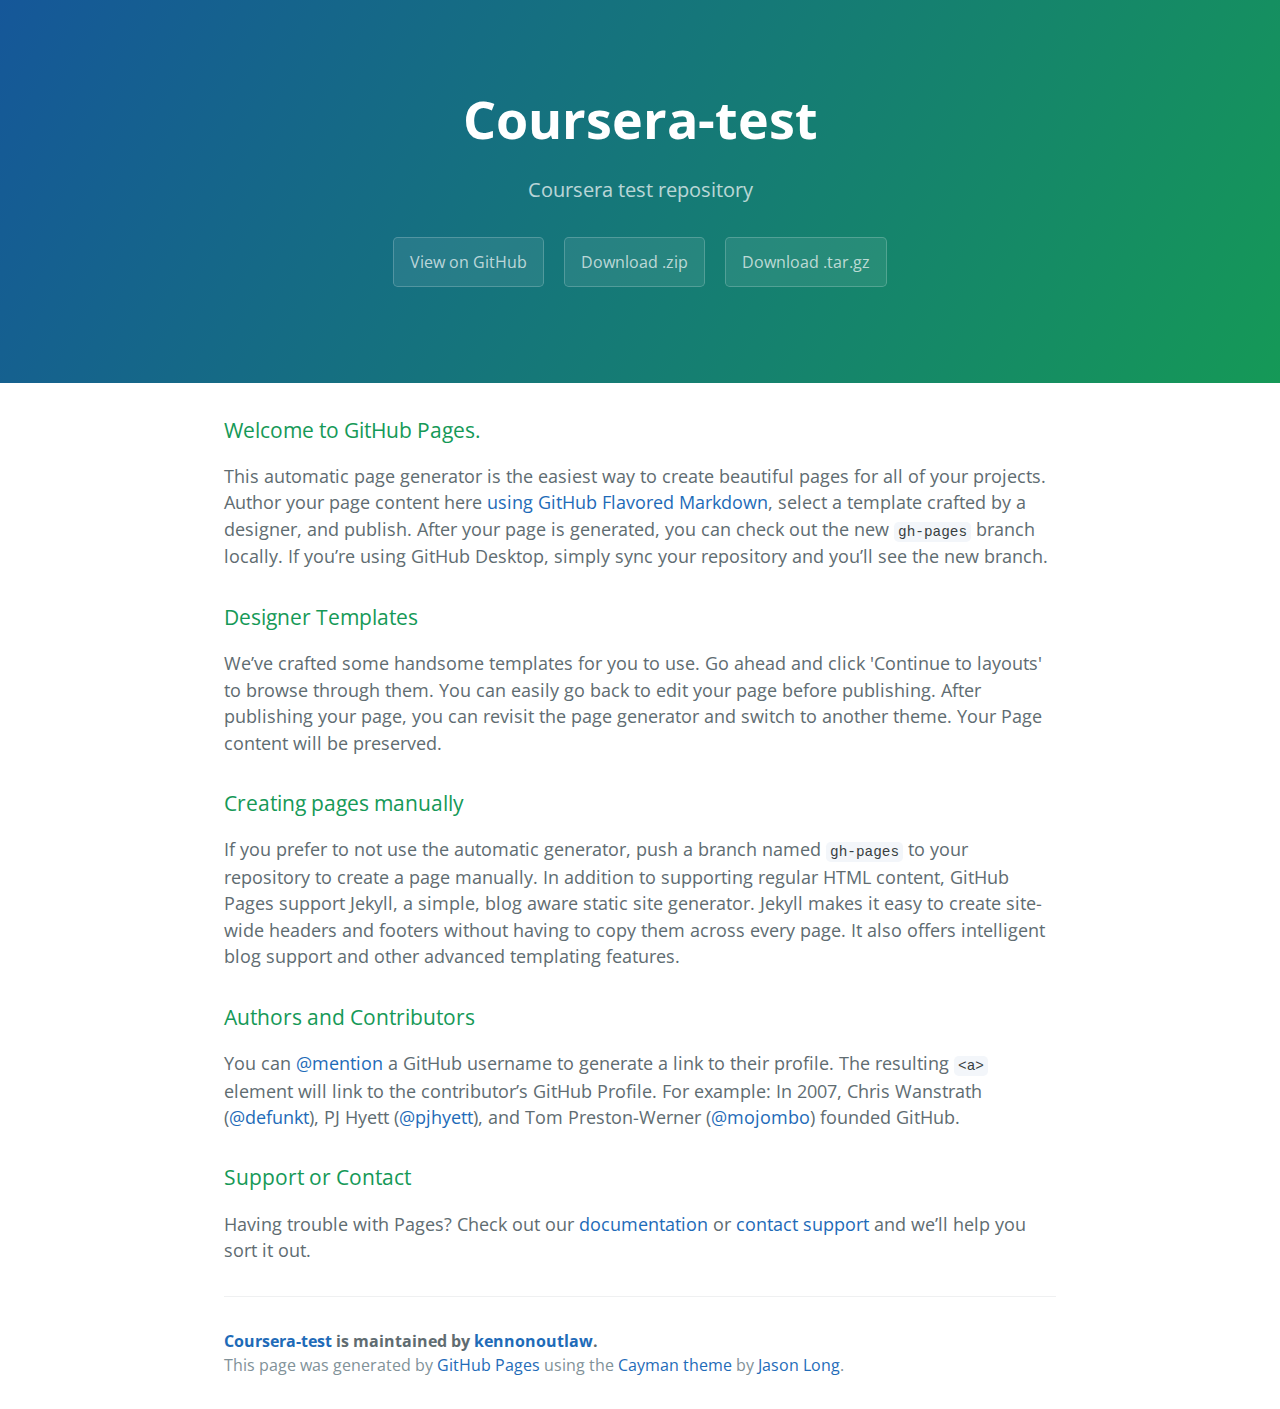
<file: index.html>
<!DOCTYPE html>
<html lang="en-us">
  <head>
    <meta charset="UTF-8">
    <title>Coursera-test by kennonoutlaw</title>
    <meta name="viewport" content="width=device-width, initial-scale=1">
    <link rel="stylesheet" type="text/css" href="stylesheets/normalize.css" media="screen">
    <link href='https://fonts.googleapis.com/css?family=Open+Sans:400,700' rel='stylesheet' type='text/css'>
    <link rel="stylesheet" type="text/css" href="stylesheets/stylesheet.css" media="screen">
    <link rel="stylesheet" type="text/css" href="stylesheets/github-light.css" media="screen">
  </head>
  <body>
    <section class="page-header">
      <h1 class="project-name">Coursera-test</h1>
      <h2 class="project-tagline">Coursera test repository</h2>
      <a href="https://github.com/kennonoutlaw/coursera-test" class="btn">View on GitHub</a>
      <a href="https://github.com/kennonoutlaw/coursera-test/zipball/master" class="btn">Download .zip</a>
      <a href="https://github.com/kennonoutlaw/coursera-test/tarball/master" class="btn">Download .tar.gz</a>
    </section>

    <section class="main-content">
      <h3>
<a id="welcome-to-github-pages" class="anchor" href="#welcome-to-github-pages" aria-hidden="true"><span aria-hidden="true" class="octicon octicon-link"></span></a>Welcome to GitHub Pages.</h3>

<p>This automatic page generator is the easiest way to create beautiful pages for all of your projects. Author your page content here <a href="https://guides.github.com/features/mastering-markdown/">using GitHub Flavored Markdown</a>, select a template crafted by a designer, and publish. After your page is generated, you can check out the new <code>gh-pages</code> branch locally. If you’re using GitHub Desktop, simply sync your repository and you’ll see the new branch.</p>

<h3>
<a id="designer-templates" class="anchor" href="#designer-templates" aria-hidden="true"><span aria-hidden="true" class="octicon octicon-link"></span></a>Designer Templates</h3>

<p>We’ve crafted some handsome templates for you to use. Go ahead and click 'Continue to layouts' to browse through them. You can easily go back to edit your page before publishing. After publishing your page, you can revisit the page generator and switch to another theme. Your Page content will be preserved.</p>

<h3>
<a id="creating-pages-manually" class="anchor" href="#creating-pages-manually" aria-hidden="true"><span aria-hidden="true" class="octicon octicon-link"></span></a>Creating pages manually</h3>

<p>If you prefer to not use the automatic generator, push a branch named <code>gh-pages</code> to your repository to create a page manually. In addition to supporting regular HTML content, GitHub Pages support Jekyll, a simple, blog aware static site generator. Jekyll makes it easy to create site-wide headers and footers without having to copy them across every page. It also offers intelligent blog support and other advanced templating features.</p>

<h3>
<a id="authors-and-contributors" class="anchor" href="#authors-and-contributors" aria-hidden="true"><span aria-hidden="true" class="octicon octicon-link"></span></a>Authors and Contributors</h3>

<p>You can <a href="https://help.github.com/articles/basic-writing-and-formatting-syntax/#mentioning-users-and-teams" class="user-mention">@mention</a> a GitHub username to generate a link to their profile. The resulting <code>&lt;a&gt;</code> element will link to the contributor’s GitHub Profile. For example: In 2007, Chris Wanstrath (<a href="https://github.com/defunkt" class="user-mention">@defunkt</a>), PJ Hyett (<a href="https://github.com/pjhyett" class="user-mention">@pjhyett</a>), and Tom Preston-Werner (<a href="https://github.com/mojombo" class="user-mention">@mojombo</a>) founded GitHub.</p>

<h3>
<a id="support-or-contact" class="anchor" href="#support-or-contact" aria-hidden="true"><span aria-hidden="true" class="octicon octicon-link"></span></a>Support or Contact</h3>

<p>Having trouble with Pages? Check out our <a href="https://help.github.com/pages">documentation</a> or <a href="https://github.com/contact">contact support</a> and we’ll help you sort it out.</p>

      <footer class="site-footer">
        <span class="site-footer-owner"><a href="https://github.com/kennonoutlaw/coursera-test">Coursera-test</a> is maintained by <a href="https://github.com/kennonoutlaw">kennonoutlaw</a>.</span>

        <span class="site-footer-credits">This page was generated by <a href="https://pages.github.com">GitHub Pages</a> using the <a href="https://github.com/jasonlong/cayman-theme">Cayman theme</a> by <a href="https://twitter.com/jasonlong">Jason Long</a>.</span>
      </footer>

    </section>

  
  </body>
</html>
</file>
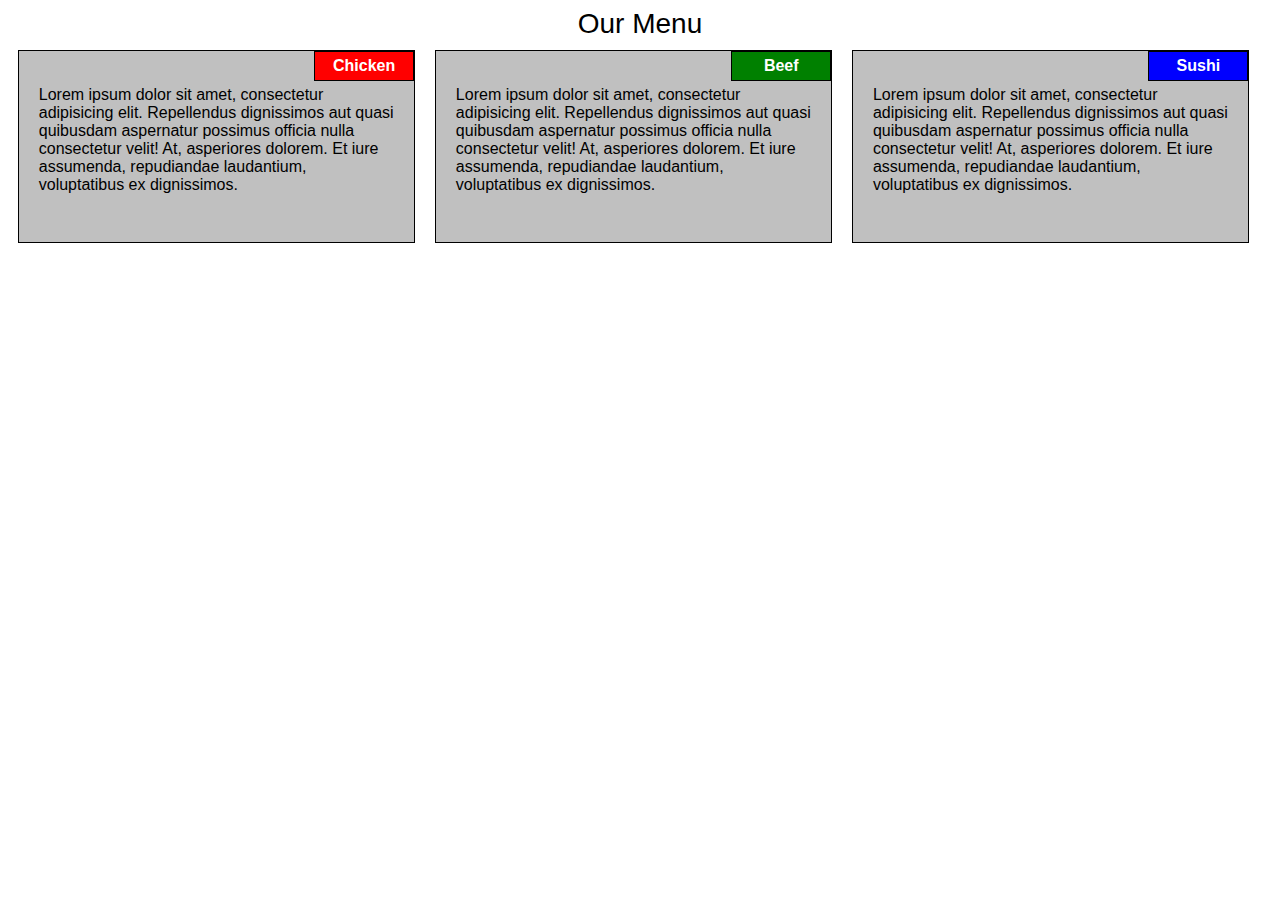
<file: module2-solution/index.html>
<!DOCTYPE html>
<html>
<head>
<meta charset="utf-8">
<meta name="viewport" content="width=device-width, initial-scale=1">
<link rel="stylesheet" href="css/styles.css">
<title>Module 2 Solution</title>
</head>
<body>
<div class="header">Our Menu</div>
<div class="row">
  <div class="col-lg-4 col-md-6">
    <div class="section">
      <span id="header1" class="title_header">Chicken</span>
      <p>Lorem ipsum dolor sit amet, consectetur adipisicing elit. Repellendus dignissimos aut quasi quibusdam aspernatur possimus officia nulla consectetur velit! At, asperiores dolorem. Et iure assumenda, repudiandae laudantium, voluptatibus ex dignissimos.</p>
    </div>
  </div>
  <div class="col-lg-4 col-md-6">
    <div class="section">
      <span id="header2" class="title_header">Beef</span>
      <p>Lorem ipsum dolor sit amet, consectetur adipisicing elit. Repellendus dignissimos aut quasi quibusdam aspernatur possimus officia nulla consectetur velit! At, asperiores dolorem. Et iure assumenda, repudiandae laudantium, voluptatibus ex dignissimos.</p>
    </div>
  </div>
  <div class="col-lg-4 col-md-12">
    <div class="section">
      <span id="header3" class="title_header">Sushi</span>
      <p>Lorem ipsum dolor sit amet, consectetur adipisicing elit. Repellendus dignissimos aut quasi quibusdam aspernatur possimus officia nulla consectetur velit! At, asperiores dolorem. Et iure assumenda, repudiandae laudantium, voluptatibus ex dignissimos.</p>
    </div>
  </div>
</div>

</body>
</html>
</file>
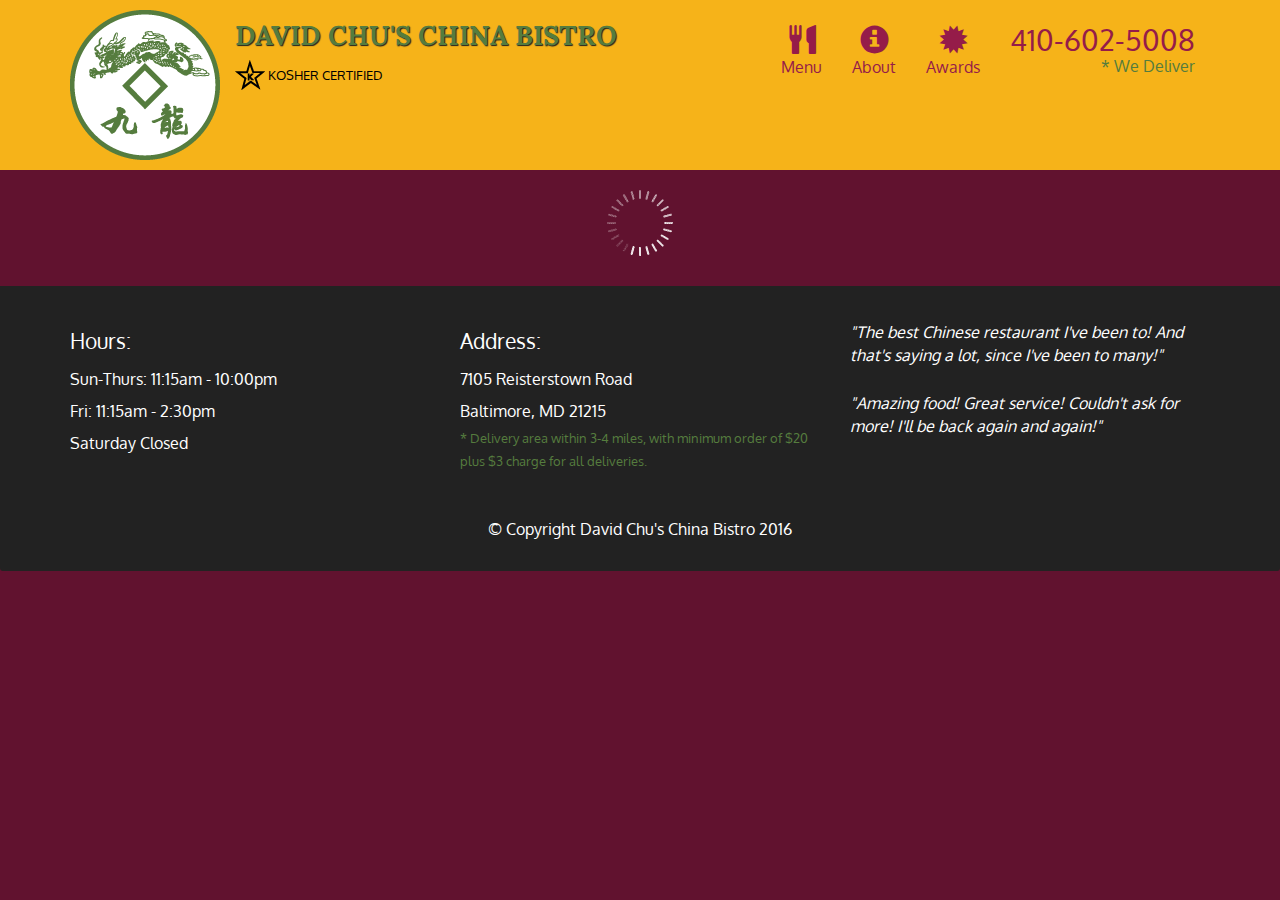
<file: module4-solution/index.html>
<!doctype html>
<html lang="en">
  <head>
    <meta charset="utf-8">
    <meta http-equiv="X-UA-Compatible" content="IE=edge">
    <meta name="viewport" content="width=device-width, initial-scale=1">
    <title>David Chu's China Bistro</title>
    <link rel="stylesheet" href="css/bootstrap.min.css">
    <link rel="stylesheet" href="css/styles.css">
    <link href='https://fonts.googleapis.com/css?family=Oxygen:400,300,700' rel='stylesheet' type='text/css'>
    <link href='https://fonts.googleapis.com/css?family=Lora' rel='stylesheet' type='text/css'>
  </head>
<body>
  <header>
    <nav id="header-nav" class="navbar navbar-default">
      <div class="container">
        <div class="navbar-header">
          <a href="index.html" class="pull-left visible-md visible-lg">
            <div id="logo-img" alt="Logo image"></div>
          </a>

          <div class="navbar-brand">
            <a href="index.html"><h1>David Chu's China Bistro</h1></a>
            <p>
              <img src="images/star-k-logo.png" alt="Kosher certification">
              <span>Kosher Certified</span>
            </p>
          </div>

          <button id="navbarToggle" type="button" class="navbar-toggle collapsed" data-toggle="collapse" data-target="#collapsable-nav" aria-expanded="false">
            <span class="sr-only">Toggle navigation</span>
            <span class="icon-bar"></span>
            <span class="icon-bar"></span>
            <span class="icon-bar"></span>
          </button>
        </div>
        
        <div id="collapsable-nav" class="collapse navbar-collapse">
           <ul id="nav-list" class="nav navbar-nav navbar-right">
            <li id="navHomeButton" class="visible-xs active">
              <a href="index.html">
                <span class="glyphicon glyphicon-home"></span> Home</a>
            </li>
            <li id="navMenuButton">
              <a href="#" onclick="$dc.loadMenuCategories();">
                <span class="glyphicon glyphicon-cutlery"></span><br class="hidden-xs"> Menu</a>
            </li>
            <li>
              <a href="#">
                <span class="glyphicon glyphicon-info-sign"></span><br class="hidden-xs"> About</a>
            </li>
            <li>
              <a href="#">
                <span class="glyphicon glyphicon-certificate"></span><br class="hidden-xs"> Awards</a>
            </li>
            <li id="phone" class="hidden-xs">
              <a href="tel:410-602-5008">
                <span>410-602-5008</span></a><div>* We Deliver</div>
            </li>
          </ul><!-- #nav-list -->
        </div><!-- .collapse .navbar-collapse -->
      </div><!-- .container -->
    </nav><!-- #header-nav -->
  </header>

  <div id="call-btn" class="visible-xs">
    <a class="btn" href="tel:410-602-5008">
    <span class="glyphicon glyphicon-earphone"></span>
    410-602-5008
    </a>
  </div>
  <div id="xs-deliver" class="text-center visible-xs">* We Deliver</div>

  <div id="main-content" class="container"></div>

  <footer class="panel-footer">
    <div class="container">
      <div class="row">
        <section id="hours" class="col-sm-4">
          <span>Hours:</span><br>
          Sun-Thurs: 11:15am - 10:00pm<br>
          Fri: 11:15am - 2:30pm<br>
          Saturday Closed
          <hr class="visible-xs">
        </section>
        <section id="address" class="col-sm-4">
          <span>Address:</span><br>
          7105 Reisterstown Road<br>
          Baltimore, MD 21215
          <p>* Delivery area within 3-4 miles, with minimum order of $20 plus $3 charge for all deliveries.</p>
          <hr class="visible-xs">
        </section>
        <section id="testimonials" class="col-sm-4">
          <p>"The best Chinese restaurant I've been to! And that's saying a lot, since I've been to many!"</p>
          <p>"Amazing food! Great service! Couldn't ask for more! I'll be back again and again!"</p>
        </section>
      </div>
      <div class="text-center">&copy; Copyright David Chu's China Bistro 2016</div>
    </div>
  </footer>

  <!-- jQuery (Bootstrap JS plugins depend on it) -->
  <script src="js/jquery-2.1.4.min.js"></script>
  <script src="js/bootstrap.min.js"></script>
  <script src="js/ajax-utils.js"></script>
  <script src="js/script.js"></script>
</body>
</html>
</file>
<file: stylesheets/stylesheet.css>
* {
  box-sizing: border-box; }

body {
  padding: 0;
  margin: 0;
  font-family: "Open Sans", "Helvetica Neue", Helvetica, Arial, sans-serif;
  font-size: 16px;
  line-height: 1.5;
  color: #606c71; }

a {
  color: #1e6bb8;
  text-decoration: none; }
  a:hover {
    text-decoration: underline; }

.btn {
  display: inline-block;
  margin-bottom: 1rem;
  color: rgba(255, 255, 255, 0.7);
  background-color: rgba(255, 255, 255, 0.08);
  border-color: rgba(255, 255, 255, 0.2);
  border-style: solid;
  border-width: 1px;
  border-radius: 0.3rem;
  transition: color 0.2s, background-color 0.2s, border-color 0.2s; }
  .btn + .btn {
    margin-left: 1rem; }

.btn:hover {
  color: rgba(255, 255, 255, 0.8);
  text-decoration: none;
  background-color: rgba(255, 255, 255, 0.2);
  border-color: rgba(255, 255, 255, 0.3); }

@media screen and (min-width: 64em) {
  .btn {
    padding: 0.75rem 1rem; } }

@media screen and (min-width: 42em) and (max-width: 64em) {
  .btn {
    padding: 0.6rem 0.9rem;
    font-size: 0.9rem; } }

@media screen and (max-width: 42em) {
  .btn {
    display: block;
    width: 100%;
    padding: 0.75rem;
    font-size: 0.9rem; }
    .btn + .btn {
      margin-top: 1rem;
      margin-left: 0; } }

.page-header {
  color: #fff;
  text-align: center;
  background-color: #159957;
  background-image: linear-gradient(120deg, #155799, #159957); }

@media screen and (min-width: 64em) {
  .page-header {
    padding: 5rem 6rem; } }

@media screen and (min-width: 42em) and (max-width: 64em) {
  .page-header {
    padding: 3rem 4rem; } }

@media screen and (max-width: 42em) {
  .page-header {
    padding: 2rem 1rem; } }

.project-name {
  margin-top: 0;
  margin-bottom: 0.1rem; }

@media screen and (min-width: 64em) {
  .project-name {
    font-size: 3.25rem; } }

@media screen and (min-width: 42em) and (max-width: 64em) {
  .project-name {
    font-size: 2.25rem; } }

@media screen and (max-width: 42em) {
  .project-name {
    font-size: 1.75rem; } }

.project-tagline {
  margin-bottom: 2rem;
  font-weight: normal;
  opacity: 0.7; }

@media screen and (min-width: 64em) {
  .project-tagline {
    font-size: 1.25rem; } }

@media screen and (min-width: 42em) and (max-width: 64em) {
  .project-tagline {
    font-size: 1.15rem; } }

@media screen and (max-width: 42em) {
  .project-tagline {
    font-size: 1rem; } }

.main-content :first-child {
  margin-top: 0; }
.main-content img {
  max-width: 100%; }
.main-content h1, .main-content h2, .main-content h3, .main-content h4, .main-content h5, .main-content h6 {
  margin-top: 2rem;
  margin-bottom: 1rem;
  font-weight: normal;
  color: #159957; }
.main-content p {
  margin-bottom: 1em; }
.main-content code {
  padding: 2px 4px;
  font-family: Consolas, "Liberation Mono", Menlo, Courier, monospace;
  font-size: 0.9rem;
  color: #383e41;
  background-color: #f3f6fa;
  border-radius: 0.3rem; }
.main-content pre {
  padding: 0.8rem;
  margin-top: 0;
  margin-bottom: 1rem;
  font: 1rem Consolas, "Liberation Mono", Menlo, Courier, monospace;
  color: #567482;
  word-wrap: normal;
  background-color: #f3f6fa;
  border: solid 1px #dce6f0;
  border-radius: 0.3rem; }
  .main-content pre > code {
    padding: 0;
    margin: 0;
    font-size: 0.9rem;
    color: #567482;
    word-break: normal;
    white-space: pre;
    background: transparent;
    border: 0; }
.main-content .highlight {
  margin-bottom: 1rem; }
  .main-content .highlight pre {
    margin-bottom: 0;
    word-break: normal; }
.main-content .highlight pre, .main-content pre {
  padding: 0.8rem;
  overflow: auto;
  font-size: 0.9rem;
  line-height: 1.45;
  border-radius: 0.3rem; }
.main-content pre code, .main-content pre tt {
  display: inline;
  max-width: initial;
  padding: 0;
  margin: 0;
  overflow: initial;
  line-height: inherit;
  word-wrap: normal;
  background-color: transparent;
  border: 0; }
  .main-content pre code:before, .main-content pre code:after, .main-content pre tt:before, .main-content pre tt:after {
    content: normal; }
.main-content ul, .main-content ol {
  margin-top: 0; }
.main-content blockquote {
  padding: 0 1rem;
  margin-left: 0;
  color: #819198;
  border-left: 0.3rem solid #dce6f0; }
  .main-content blockquote > :first-child {
    margin-top: 0; }
  .main-content blockquote > :last-child {
    margin-bottom: 0; }
.main-content table {
  display: block;
  width: 100%;
  overflow: auto;
  word-break: normal;
  word-break: keep-all; }
  .main-content table th {
    font-weight: bold; }
  .main-content table th, .main-content table td {
    padding: 0.5rem 1rem;
    border: 1px solid #e9ebec; }
.main-content dl {
  padding: 0; }
  .main-content dl dt {
    padding: 0;
    margin-top: 1rem;
    font-size: 1rem;
    font-weight: bold; }
  .main-content dl dd {
    padding: 0;
    margin-bottom: 1rem; }
.main-content hr {
  height: 2px;
  padding: 0;
  margin: 1rem 0;
  background-color: #eff0f1;
  border: 0; }

@media screen and (min-width: 64em) {
  .main-content {
    max-width: 64rem;
    padding: 2rem 6rem;
    margin: 0 auto;
    font-size: 1.1rem; } }

@media screen and (min-width: 42em) and (max-width: 64em) {
  .main-content {
    padding: 2rem 4rem;
    font-size: 1.1rem; } }

@media screen and (max-width: 42em) {
  .main-content {
    padding: 2rem 1rem;
    font-size: 1rem; } }

.site-footer {
  padding-top: 2rem;
  margin-top: 2rem;
  border-top: solid 1px #eff0f1; }

.site-footer-owner {
  display: block;
  font-weight: bold; }

.site-footer-credits {
  color: #819198; }

@media screen and (min-width: 64em) {
  .site-footer {
    font-size: 1rem; } }

@media screen and (min-width: 42em) and (max-width: 64em) {
  .site-footer {
    font-size: 1rem; } }

@media screen and (max-width: 42em) {
  .site-footer {
    font-size: 0.9rem; } }
</file>
<file: stylesheets/github-light.css>
/*
   Copyright 2014 GitHub Inc.

   Licensed under the Apache License, Version 2.0 (the "License");
   you may not use this file except in compliance with the License.
   You may obtain a copy of the License at

       http://www.apache.org/licenses/LICENSE-2.0

   Unless required by applicable law or agreed to in writing, software
   distributed under the License is distributed on an "AS IS" BASIS,
   WITHOUT WARRANTIES OR CONDITIONS OF ANY KIND, either express or implied.
   See the License for the specific language governing permissions and
   limitations under the License.

*/

.pl-c /* comment */ {
  color: #969896;
}

.pl-c1      /* constant, markup.raw, meta.diff.header, meta.module-reference, meta.property-name, support, support.constant, support.variable, variable.other.constant */,
.pl-s .pl-v /* string variable */ {
  color: #0086b3;
}

.pl-e  /* entity */,
.pl-en /* entity.name */ {
  color: #795da3;
}

.pl-s .pl-s1 /* string source */,
.pl-smi      /* storage.modifier.import, storage.modifier.package, storage.type.java, variable.other, variable.parameter.function */ {
  color: #333;
}

.pl-ent /* entity.name.tag */ {
  color: #63a35c;
}

.pl-k /* keyword, storage, storage.type */ {
  color: #a71d5d;
}

.pl-pds              /* punctuation.definition.string, string.regexp.character-class */,
.pl-s                /* string */,
.pl-s .pl-pse .pl-s1 /* string punctuation.section.embedded source */,
.pl-sr               /* string.regexp */,
.pl-sr .pl-cce       /* string.regexp constant.character.escape */,
.pl-sr .pl-sra       /* string.regexp string.regexp.arbitrary-repitition */,
.pl-sr .pl-sre       /* string.regexp source.ruby.embedded */ {
  color: #183691;
}

.pl-v /* variable */ {
  color: #ed6a43;
}

.pl-id /* invalid.deprecated */ {
  color: #b52a1d;
}

.pl-ii /* invalid.illegal */ {
  background-color: #b52a1d;
  color: #f8f8f8;
}

.pl-sr .pl-cce /* string.regexp constant.character.escape */ {
  color: #63a35c;
  font-weight: bold;
}

.pl-ml /* markup.list */ {
  color: #693a17;
}

.pl-mh        /* markup.heading */,
.pl-mh .pl-en /* markup.heading entity.name */,
.pl-ms        /* meta.separator */ {
  color: #1d3e81;
  font-weight: bold;
}

.pl-mq /* markup.quote */ {
  color: #008080;
}

.pl-mi /* markup.italic */ {
  color: #333;
  font-style: italic;
}

.pl-mb /* markup.bold */ {
  color: #333;
  font-weight: bold;
}

.pl-md /* markup.deleted, meta.diff.header.from-file */ {
  background-color: #ffecec;
  color: #bd2c00;
}

.pl-mi1 /* markup.inserted, meta.diff.header.to-file */ {
  background-color: #eaffea;
  color: #55a532;
}

.pl-mdr /* meta.diff.range */ {
  color: #795da3;
  font-weight: bold;
}

.pl-mo /* meta.output */ {
  color: #1d3e81;
}
</file>
<file: module2-solution/css/styles.css>
/********** Base styles **********/
* {
  box-sizing: border-box;
}

body {
  font-family: Helvetica;
}

p {
  width: 90%;
  height: 140px;
  margin-right: auto;
  margin-left: auto;
  margin-top: 35px;
}

.header {
  width: 100%;
  text-align: center;
  font-size: 175%;
}

.title_header {
  position: absolute;
  right: 0px;
  top: 0px;
  border: 1px solid black;
  width: 100px;
  text-align: center;
  padding: 5px;
  font-weight: bold;
  color: white;
}

#header1 {
  background-color: red;
}

#header2 {
  background-color: green;
}

#header3 {
  background-color: blue;
}

/* Simple Responsive Framework. */
.row {
  width: 100%;
  margin: 0px;
  padding: 0px;
}

.section {
  position:relative;
  background-color: silver;
  margin:10px;
  border:1px solid black;
}

/********** Large devices only **********/
@media (min-width: 992px) {
  .col-lg-1, .col-lg-2, .col-lg-3, .col-lg-4, .col-lg-5, .col-lg-6, .col-lg-7, .col-lg-8, .col-lg-9, .col-lg-10, .col-lg-11, .col-lg-12 {
    float: left;
  }
  .col-lg-1 {
    width: 8.33%;
  }
  .col-lg-2 {
    width: 16.66%;
  }
  .col-lg-3 {
    width: 25%;
  }
  .col-lg-4 {
    width: 33%;
  }
  .col-lg-5 {
    width: 41.66%;
  }
  .col-lg-6 {
    width: 50%;
  }
  .col-lg-7 {
    width: 58.33%;
  }
  .col-lg-8 {
    width: 66.66%;
  }
  .col-lg-9 {
    width: 74.99%;
  }
  .col-lg-10 {
    width: 83.33%;
  }
  .col-lg-11 {
    width: 91.66%;
  }
  .col-lg-12 {
    width: 100%;
  }
}

/********** Medium devices only **********/
@media (min-width: 768px) and (max-width: 991px) {
  .col-md-1, .col-md-2, .col-md-3, .col-md-4, .col-md-5, .col-md-6, .col-md-7, .col-md-8, .col-md-9, .col-md-10, .col-md-11, .col-md-12 {
    float: left;
  }
  .col-md-1 {
    width: 8.33%;
  }
  .col-md-2 {
    width: 16.66%;
  }
  .col-md-3 {
    width: 25%;
  }
  .col-md-4 {
    width: 33%;
  }
  .col-md-5 {
    width: 41.66%;
  }
  .col-md-6 {
    width: 50%;
  }
  .col-md-7 {
    width: 58.33%;
  }
  .col-md-8 {
    width: 66.66%;
  }
  .col-md-9 {
    width: 74.99%;
  }
  .col-md-10 {
    width: 83.33%;
  }
  .col-md-11 {
    width: 91.66%;
  }
  .col-md-12 {
    width: 100%;
  }
}
</file>
<file: module4-solution/css/styles.css>
body {
  font-size: 16px;
  color: #fff;
  background-color: #61122f;
  font-family: 'Oxygen', sans-serif;
}

/** HEADER **/
#header-nav {
  background-color: #f6b319;
  border-radius: 0;
  border: 0;
}

#logo-img {
  background: url('../images/restaurant-logo_large.png') no-repeat;
  width: 150px;
  height: 150px;
  margin: 10px 15px 10px 0;
}

.navbar-brand {
  padding-top: 25px;
}
.navbar-brand h1 { /* Restaurant name */
  font-family: 'Lora', serif;
  color: #557c3e;
  font-size: 1.5em;
  text-transform: uppercase;
  font-weight: bold;
  text-shadow: 1px 1px 1px #222;
  margin-top: 0;
  margin-bottom: 0;
  line-height: .75;
}
.navbar-brand a:hover, .navbar-brand a:focus {
  text-decoration: none;
}
.navbar-brand p { /* Kosher cert */
  color: #000;
  text-transform: uppercase;
  font-size: .7em;
  margin-top: 15px;
}
.navbar-brand p span { /* Star-K */
  vertical-align: middle;
}

#nav-list {
  margin-top: 10px;
}
#nav-list a {
  color: #951C49;
  text-align: center;
}
#nav-list a:hover {
  background: #E7E7E7;
}
#nav-list a span {
  font-size: 1.8em;
}

#phone {
  margin-top: 5px;
}
#phone a { /* Phone number */
  text-align: right;
  padding-bottom: 0;
}
#phone div { /* We Deliver */
  color: #557c3e;
  text-align: right;
  padding-right: 15px;
}

.navbar-header button.navbar-toggle, .navbar-header .icon-bar {
  border: 1px solid #61122f;
}
.navbar-header button.navbar-toggle {
  clear: both;
  margin-top: -30px;
}
/* END HEADER */

/* FOOTER */
.panel-footer {
  margin-top: 30px;
  padding-top: 35px;
  padding-bottom: 30px;
  background-color: #222;
  border-top: 0;
}
.panel-footer div.row {
  margin-bottom: 35px;
}
#hours, #address {
  line-height: 2;
}
#hours > span, #address > span {
  font-size: 1.3em;
}
#address p {
  color: #557c3e;
  font-size: .8em;
  line-height: 1.8;
}
#testimonials {
  font-style: italic;
}
#testimonials p:nth-child(2) {
  margin-top: 25px;
}
/* END FOOTER */



/* HOME PAGE */
.container .jumbotron {
  box-shadow: 0 0 50px #3F0C1F;
  border: 2px solid #3F0C1F;
}

#menu-tile, #specials-tile, #map-tile {
  height: 250px;
  width: 100%;
  margin-bottom: 15px;
  position: relative;
  border: 2px solid #3F0C1F;
  overflow: hidden;
}
#menu-tile:hover, #specials-tile:hover, #map-tile:hover {
  box-shadow: 0 1px 5px 1px #cccccc;
}
#menu-tile {
  background: url('../images/menu-tile.jpg') no-repeat;
  background-position: center;
}
#specials-tile {
  background: url('../images/specials-tile.jpg') no-repeat;
  background-position: center;
}
#menu-tile span, #specials-tile span, #map-tile span {
  position: absolute;
  bottom: 0;
  right: 0;
  width: 100%;
  text-align: center;
  font-size: 1.6em;
  text-transform: uppercase;
  background-color: #000;
  color: #fff;
  opacity: .8;
}
/* END HOME PAGE */

/* MENU CATEGORIES PAGE */
.category-tile { 
  position: relative;
  border: 2px solid #3F0C1F;
  overflow: hidden;
  width: 200px;
  height: 200px;
  margin: 0 auto 15px;
}
.category-tile span {
  position: absolute;
  bottom: 0;
  right: 0;
  width: 100%;
  text-align: center;
  font-size: 1.2em;
  text-transform: uppercase;
  background-color: #000;
  color: #fff;
  opacity: .8;
}
.category-tile:hover {
  box-shadow: 0 1px 5px 1px #cccccc;
}

#menu-categories-title + div {
  margin-bottom: 50px;
}
/* END MENU CATEGORIES PAGE */

/* SINGLE CATEGORY PAGE */
.menu-item-tile {
  margin-bottom: 25px;
}
.menu-item-tile hr {
  width: 80%;
}
.menu-item-tile .menu-item-price {
  font-size: 1.1em;
  text-align: right;
  margin-top: -15px;
  margin-right: -15px;
}
.menu-item-tile .menu-item-price span {
  font-size: .6em;
}
.menu-item-photo {
  position: relative;
  border: 2px solid #3F0C1F; 
  overflow: hidden;
  padding: 0;
  margin-right: -15px;
  margin-left: auto;
  margin-bottom: 20px;
  max-width: 250px;
}
.menu-item-photo div {
  position: absolute;
  bottom: 0;
  right: 0;
  width: 80px;
  background-color: #557c3e;
  text-align: center;
}
.menu-item-description {
  padding-right: 30px;
}
h3.menu-item-title {
  margin: 0 0 10px;
}
.menu-item-details {
  font-size: .9em;
  font-style: italic;
}
/* END SINGLE CATEGORY PAGE */


/********** Large devices only **********/
@media (min-width: 1200px) {
  .container .jumbotron {
    background: url('../images/jumbotron_1200.jpg') no-repeat;
    height: 675px;
  }
}

/********** Medium devices only **********/
@media (min-width: 992px) and (max-width: 1199px) {
  /* Header */
  #logo-img {
    background: url('../images/restaurant-logo_medium.png') no-repeat;
    width: 100px;
    height: 100px;
    margin: 5px 5px 5px 0;
  }
  /* End Header */

  /* Home Page */
  .container .jumbotron {
    background: url('../images/jumbotron_992.jpg') no-repeat;
    height: 558px;
  }
  /* End Home Page */
}

/********** Small devices only **********/
@media (min-width: 768px) and (max-width: 991px) {
  /* Home Page */
  .container .jumbotron {
    background: url('../images/jumbotron_768.jpg') no-repeat;
    height: 432px;
  }
  /* End Home Page */
}

/********** Extra small devices only **********/
@media (max-width: 767px) {
  /* Header */
  .navbar-brand {
    padding-top: 10px;
    height: 80px;
  }
  .navbar-brand h1 { /* Restaurant name */
    padding-top: 10px;
    font-size: 5vw; /* 1vw = 1% of viewport width */
  }
  .navbar-brand p { /* Kosher cert */
    font-size: .6em;
    margin-top: 12px;
  }
  .navbar-brand p img { /* Star-K */
    height: 20px;
  }

  #collapsable-nav a { /* Collapsed nav menu text */
    font-size: 1.2em;
  }
  #collapsable-nav a span { /* Collapsed nav menu glyph */
    font-size: 1em;
    margin-right: 5px;
  }

  #call-btn > a {
    font-size: 1.5em;
    display: block;
    margin: 0 20px;
    padding: 10px;
    border: 2px solid #fff;
    background-color: #f6b319;
    color: #951c49;
  }
  #xs-deliver {
    margin-top: 5px;
    font-size: .7em;
    letter-spacing: .1em;
    text-transform: uppercase;
  }
  /* End Header */

  /* Footer */
  .panel-footer section {
    margin-bottom: 30px;
    text-align: center;
  }
  .panel-footer section:nth-child(3) {
    margin-bottom: 0; /* margin already exists on the whole row */
  }
  .panel-footer section hr {
    width: 50%;
  }
  /* End Footer */

  /* Home Page */
  .container .jumbotron {
    margin-top: 30px;
    padding: 0;
  }
  #menu-tile, #specials-tile {
    width: 360px;
    margin: 0 auto 15px;
  }

  .menu-item-photo {
    margin-right: auto;
  }
  .menu-item-tile .menu-item-price {
    text-align: center;
  }
  .menu-item-description {
    text-align: center;;
  }
}


/********** Super extra small devices Only :-) (e.g., iPhone 4) **********/
@media (max-width: 479px) {
  /* Header */
  .navbar-brand h1 { /* Restaurant name */
    padding-top: 5px;
    font-size: 6vw;
  }
  /* End Header */
  
  /* Home page */
  #menu-tile, #specials-tile {
    width: 280px;
    margin: 0 auto 15px;
  }

  .col-xxs-12 {
    position: relative;
    min-height: 1px;
    padding-right: 15px;
    padding-left: 15px;
    float: left;
    width: 100%;
  }
}
</file>
